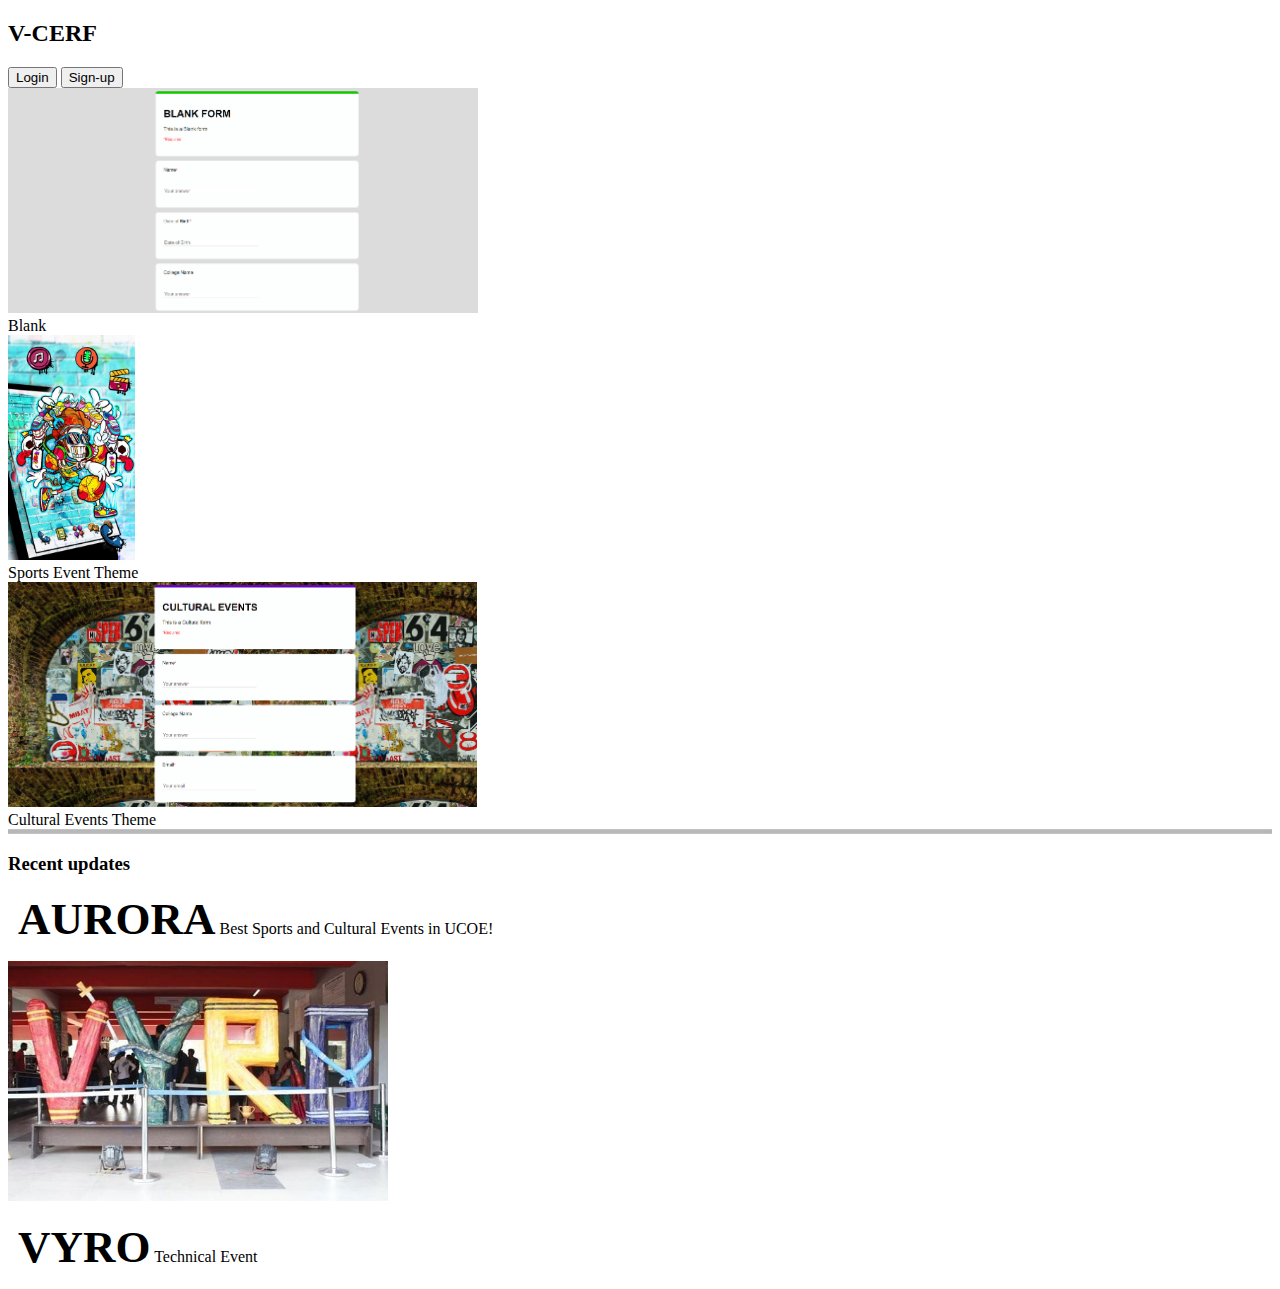
<file: index.html>
<!doctype html>
<html lang="en">

<head>
  <!-- Required meta tags -->
  <meta charset="utf-8">
  <meta name="viewport" content="width=device-width, initial-scale=1">

  <!-- Bootstrap CSS -->
  <link href="https://cdn.jsdelivr.net/npm/bootstrap@5.1.3/dist/css/bootstrap.min.css" rel="stylesheet"
    integrity="sha384-1BmE4kWBq78iYhFldvKuhfTAU6auU8tT94WrHftjDbrCEXSU1oBoqyl2QvZ6jIW3" crossorigin="anonymous">

  <script src="https://cdn.jsdelivr.net/npm/bootstrap@5.1.3/dist/js/bootstrap.bundle.min.js"
    integrity="sha384-ka7Sk0Gln4gmtz2MlQnikT1wXgYsOg+OMhuP+IlRH9sENBO0LRn5q+8nbTov4+1p"
    crossorigin="anonymous"></script>


  <title>V-CERF</title>
  <link rel="stylesheet" href="style.css" />
</head>

<header class="p-3 bg-dark text-white">
  <div class="container">
    <div class="d-flex flex-wrap align-items-center justify-content-center justify-content-lg-start">
      <a href="#" class="d-flex align-items-center mb-2 mb-lg-0 text-white text-decoration-none">
        <h2>V-CERF</h2>
      </a>

      <div class="nav col-12 col-lg-auto me-lg-auto mb-2 justify-content-center mb-md-0">
      </div>

      <div class="text-end">
        <a href="Login.html"><button type="button" class="btn btn-outline-light me-2">Login</button></a>
        <a href="Register.html"><button type="button" class="btn btn-warning">Sign-up</button></a>
      </div>
    </div>
  </div>
</header>


<body>
  <div class="album py-4 bg-light">
    <div class="container">

      <div class="row row-cols-1 row-cols-sm-3 row-cols-md-3 g-3">
        <div class="col">
          <div class="card shadow-sm">
            <img src="Blank.png" width="mb-auto" height="225" role="img">
            <title>Create own</title>
            </img>

            <div class="card-body">
              <a href="blank_form.html" class="card-text">Blank</a>
              <div class="d-flex justify-content-between align-items-center">
              </div>
            </div>
          </div>
        </div>
        <div class="col">
          <div class="card shadow-sm">
            <img src="sports_potrait.jpg" width="mb-auto" height="225" role="img">
            <title>Sports</title>
            </img>

            <div class="card-body">
              <a href="sports.html" class="card-text">Sports Event Theme</a>
              <div class="d-flex justify-content-between align-items-center">
              </div>
            </div>
          </div>
        </div>
        <div class="col">
          <div class="card shadow-sm">
            <img src="cultural.png" width="mb-auto" height="225" role="img">
            <title>Cultural</title>
          </img>

            <div class="card-body">
              <a href="cultural.html" class="card-text">Cultural Events Theme</a>
              <div class="d-flex justify-content-between align-items-center">
              </div>
            </div>
          </div>
        </div>
      </div>
    </div>
  </div>

  <div class="b-example-divider"></div>
  <div class="container">
    <div class="my-3 p-3 bg-body rounded shadow-sm">
      <h3 class="border-bottom pb-2 mb-0">Recent updates</h3>
      <div class="d-flex text-muted pt-3">
        <a href="Auora.html" style=" margin-bottom :150px;">
          <p class="pb-3 mb-0 small lh-sm border-bottom" style="padding-left: 10px;">
            <strong class="d-block text-gray-dark" style=" font-size: 45px;">AURORA</strong>
            Best Sports and Cultural Events in UCOE!
          </p>
        </a>
      </div>

      <div class="d-flex text-muted pt-3">
        <img src="vyro-1.jpg" height="240" width="380">
        <a href="Vyro.html" style=" margin-bottom :150px;">
          <p class="pb-3 mb-0 small lh-sm border-bottom" style="padding-left: 10px;">
            <strong class="d-block text-gray-dark" style=" font-size: 45px;">VYRO</strong>
            Technical Event
          </p>
        </a>
      </div>
      <!-- <small class="d-block text-end mt-3">
        <a href="#">All updates</a>
      </small> -->
    </div>
  </div>

</body>

</html>
</file>
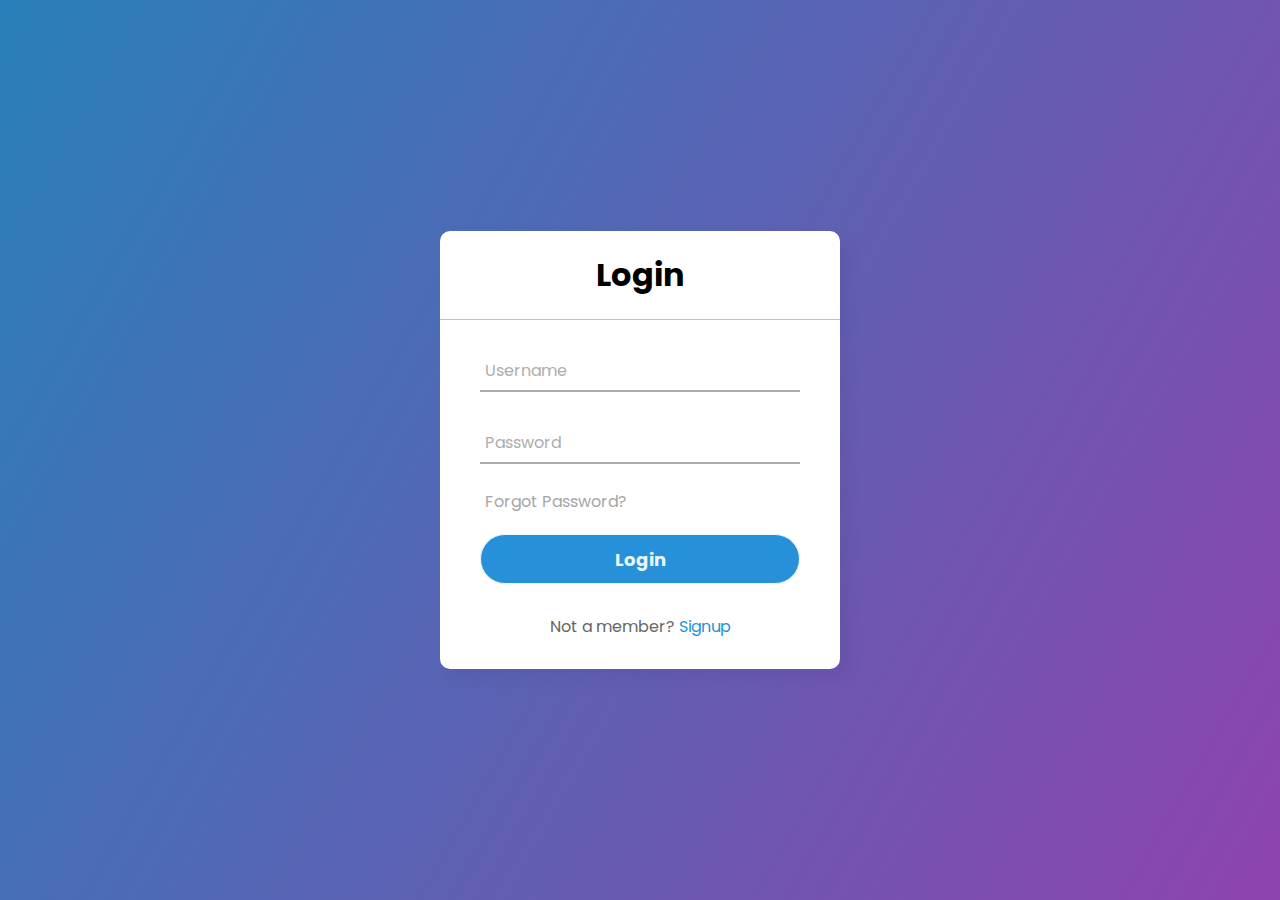
<file: login.html>
<!DOCTYPE html>
<html lang="en" dir="ltr">
  <head>
    <meta charset="utf-8">
    <title>Login Form </title>
    <link rel="stylesheet" href="login.css">
  </head>
  <body>
    <div class="center">
      <h1>Login</h1>
      <form method="post">
        <div class="txt_field">
          <input type="text" required>
          <span></span>
          <label>Username</label>
        </div>
        <div class="txt_field">
          <input type="password" required>
          <span></span>
          <label>Password</label>
        </div>
        <div class="pass">Forgot Password?</div>
        <input type="submit" value="Login">
        <div class="signup_link">
          Not a member? <a href="#">Signup</a>
        </div>
      </form>
    </div>

  </body>
</html>
</file>
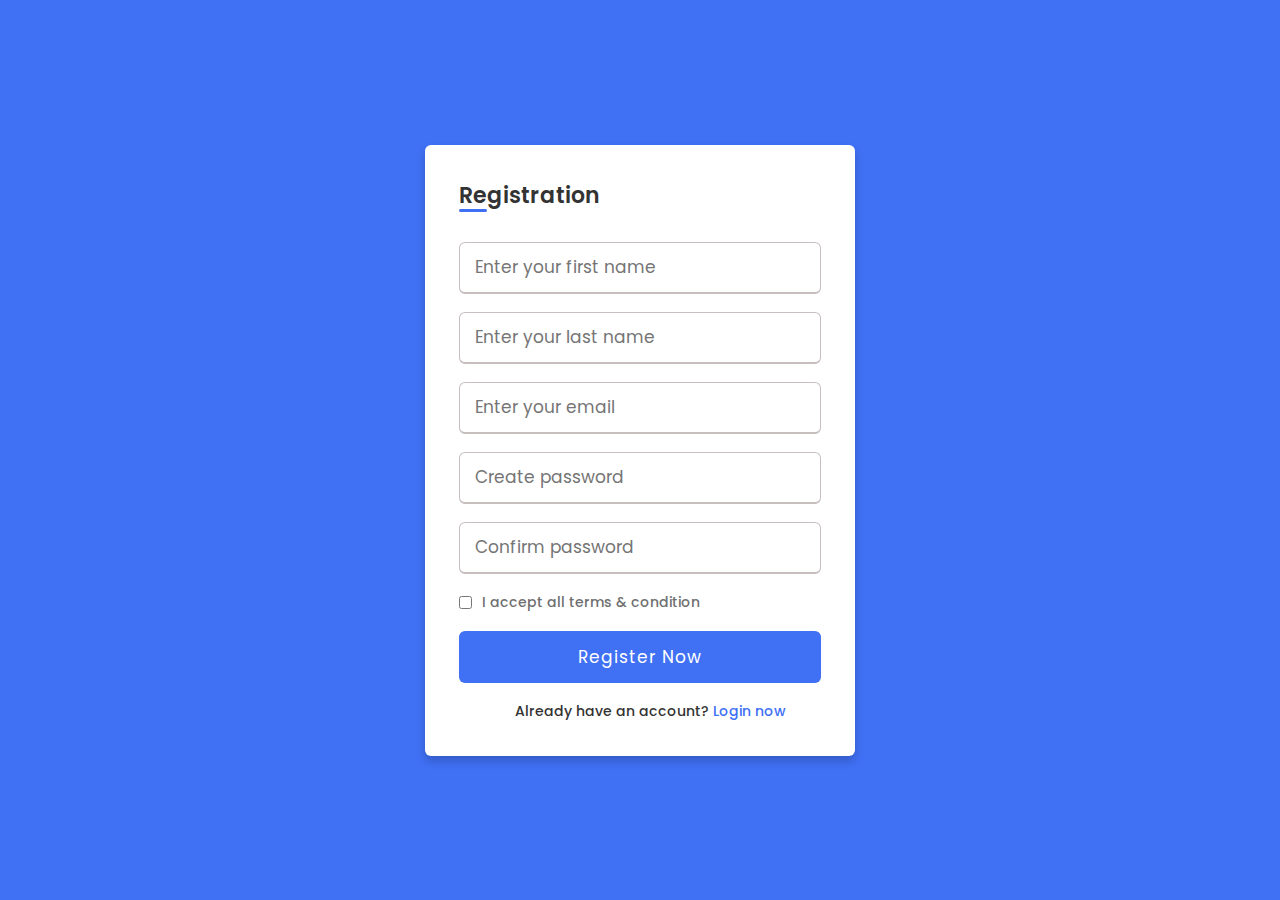
<file: register.html>
<!DOCTYPE html>
<html lang="en">
  <head>
    <meta charset="UTF-8">
    <meta name="viewport" content="width=device-width, initial-scale=1.0">
    <link rel="stylesheet" href="register.css">
   </head>

<body>
  <div class="wrapper">
    <h2>Registration</h2>
    <form action="#">
      <div class="input-box">
        <input type="text" placeholder="Enter your first name" required>
      </div>
      <div class="input-box">
        <input type="text" placeholder="Enter your last name" required>
      </div>
      <div class="input-box">
        <input type="text" placeholder="Enter your email" required>
      </div>
      <div class="input-box">
        <input type="password" placeholder="Create password" required>
      </div>
      <div class="input-box">
        <input type="password" placeholder="Confirm password" required>
      </div>
      <div class="policy">
        <input type="checkbox">
        <h3>I accept all terms & condition</h3>
      </div>
      <div class="input-box button">
        <input type="Submit" value="Register Now">
      </div>
      <div class="text">
        <h3>Already have an account? <a href="Login.html">Login now</a></h3>
      </div>
    </form>
  </div>
</body>
</html>
</file>
<file: style.css>
.b-example-divider {
    height: 0.2rem;
    background-color: rgba(0, 0, 0, .1);
    border: solid rgba(0, 0, 0, .15);
    border-width: 1px 0;
    box-shadow: inset 0 0.5em 1.5em rgb(0 0 0 / 10%), inset 0 0.125em 0.5em rgb(0 0 0 / 15%);

}

a{
    text-decoration: none;
    color: black;
}

a:hover{
    color: red;
}
</file>
<file: login.css>
@import url('https://fonts.googleapis.com/css2?family=Noto+Sans:wght@700&family=Poppins:wght@400;500;600&display=swap');
*{
  margin: 0;
  padding: 0;
  box-sizing: border-box;
  font-family: "Poppins", sans-serif;
}
body{
  margin: 0;
  padding: 0;
  background: linear-gradient(120deg,#2980b9, #8e44ad);
  height: 100vh;
  overflow: hidden;
}
.center{
  position: absolute;
  top: 50%;
  left: 50%;
  transform: translate(-50%, -50%);
  width: 400px;
  background: white;
  border-radius: 10px;
  box-shadow: 10px 10px 15px rgba(0,0,0,0.05);
}
.center h1{
  text-align: center;
  padding: 20px 0;
  border-bottom: 1px solid silver;
}
.center form{
  padding: 0 40px;
  box-sizing: border-box;
}
form .txt_field{
  position: relative;
  border-bottom: 2px solid #adadad;
  margin: 30px 0;
}
.txt_field input{
  width: 100%;
  padding: 0 5px;
  height: 40px;
  font-size: 16px;
  border: none;
  background: none;
  outline: none;
}
.txt_field label{
  position: absolute;
  top: 50%;
  left: 5px;
  color: #adadad;
  transform: translateY(-50%);
  font-size: 16px;
  pointer-events: none;
  transition: .5s;
}
.txt_field span::before{
  content: '';
  position: absolute;
  top: 40px;
  left: 0;
  width: 0%;
  height: 2px;
  background: #2691d9;
  transition: .5s;
}
.txt_field input:focus ~ label,
.txt_field input:valid ~ label{
  top: -5px;
  color: #2691d9;
}
.txt_field input:focus ~ span::before,
.txt_field input:valid ~ span::before{
  width: 100%;
}
.pass{
  margin: -5px 0 20px 5px;
  color: #a6a6a6;
  cursor: pointer;
}
.pass:hover{
  text-decoration: underline;
}
input[type="submit"]{
  width: 100%;
  height: 50px;
  border: 1px solid;
  background: #2691d9;
  border-radius: 25px;
  font-size: 18px;
  color: #e9f4fb;
  font-weight: 700;
  cursor: pointer;
  outline: none;
}
input[type="submit"]:hover{
  border-color: #2691d9;
  transition: .5s;
}
.signup_link{
  margin: 30px 0;
  text-align: center;
  font-size: 16px;
  color: #666666;
}
.signup_link a{
  color: #2691d9;
  text-decoration: none;
}
.signup_link a:hover{
  text-decoration: underline;
}
</file>
<file: register.css>
@import url('https://fonts.googleapis.com/css?family=Poppins:400,500,600,700&display=swap');
*{
  margin: 0;
  padding: 0;
  box-sizing: border-box;
  font-family: 'Poppins', sans-serif;
}
body{
  min-height: 100vh;
  display: flex;
  align-items: center;
  justify-content: center;
  background: #4070f4;
}
.wrapper{
  position: relative;
  max-width: 430px;
  width: 100%;
  background: #fff;
  padding: 34px;
  border-radius: 6px;
  box-shadow: 0 5px 10px rgba(0,0,0,0.2);
}
.wrapper h2{
  position: relative;
  font-size: 22px;
  font-weight: 600;
  color: #333;
}
.wrapper h2::before{
  content: '';
  position: absolute;
  left: 0;
  bottom: 0;
  height: 3px;
  width: 28px;
  border-radius: 12px;
  background: #4070f4;
}
.wrapper form{
  margin-top: 30px;
}
.wrapper form .input-box{
  height: 52px;
  margin: 18px 0;
}
form .input-box input{
  height: 100%;
  width: 100%;
  outline: none;
  padding: 0 15px;
  font-size: 17px;
  font-weight: 400;
  color: #333;
  border: 1.5px solid #C7BEBE;
  border-bottom-width: 2.5px;
  border-radius: 6px;
  transition: all 0.3s ease;
}
.input-box input:focus,
.input-box input:valid{
  border-color: #4070f4;
}
form .policy{
  display: flex;
  align-items: center;
}
form h3{
  color: #707070;
  font-size: 14px;
  font-weight: 500;
  margin-left: 10px;
}
.input-box.button input{
  color: #fff;
  letter-spacing: 1px;
  border: none;
  background: #4070f4;
  cursor: pointer;
}
.input-box.button input:hover{
  background: #0e4bf1;
}
form .text h3{
 color: #333;
 width: 100%;
 text-align: center;
}
form .text h3 a{
  color: #4070f4;
  text-decoration: none;
}
form .text h3 a:hover{
  text-decoration: underline;
}
</file>
